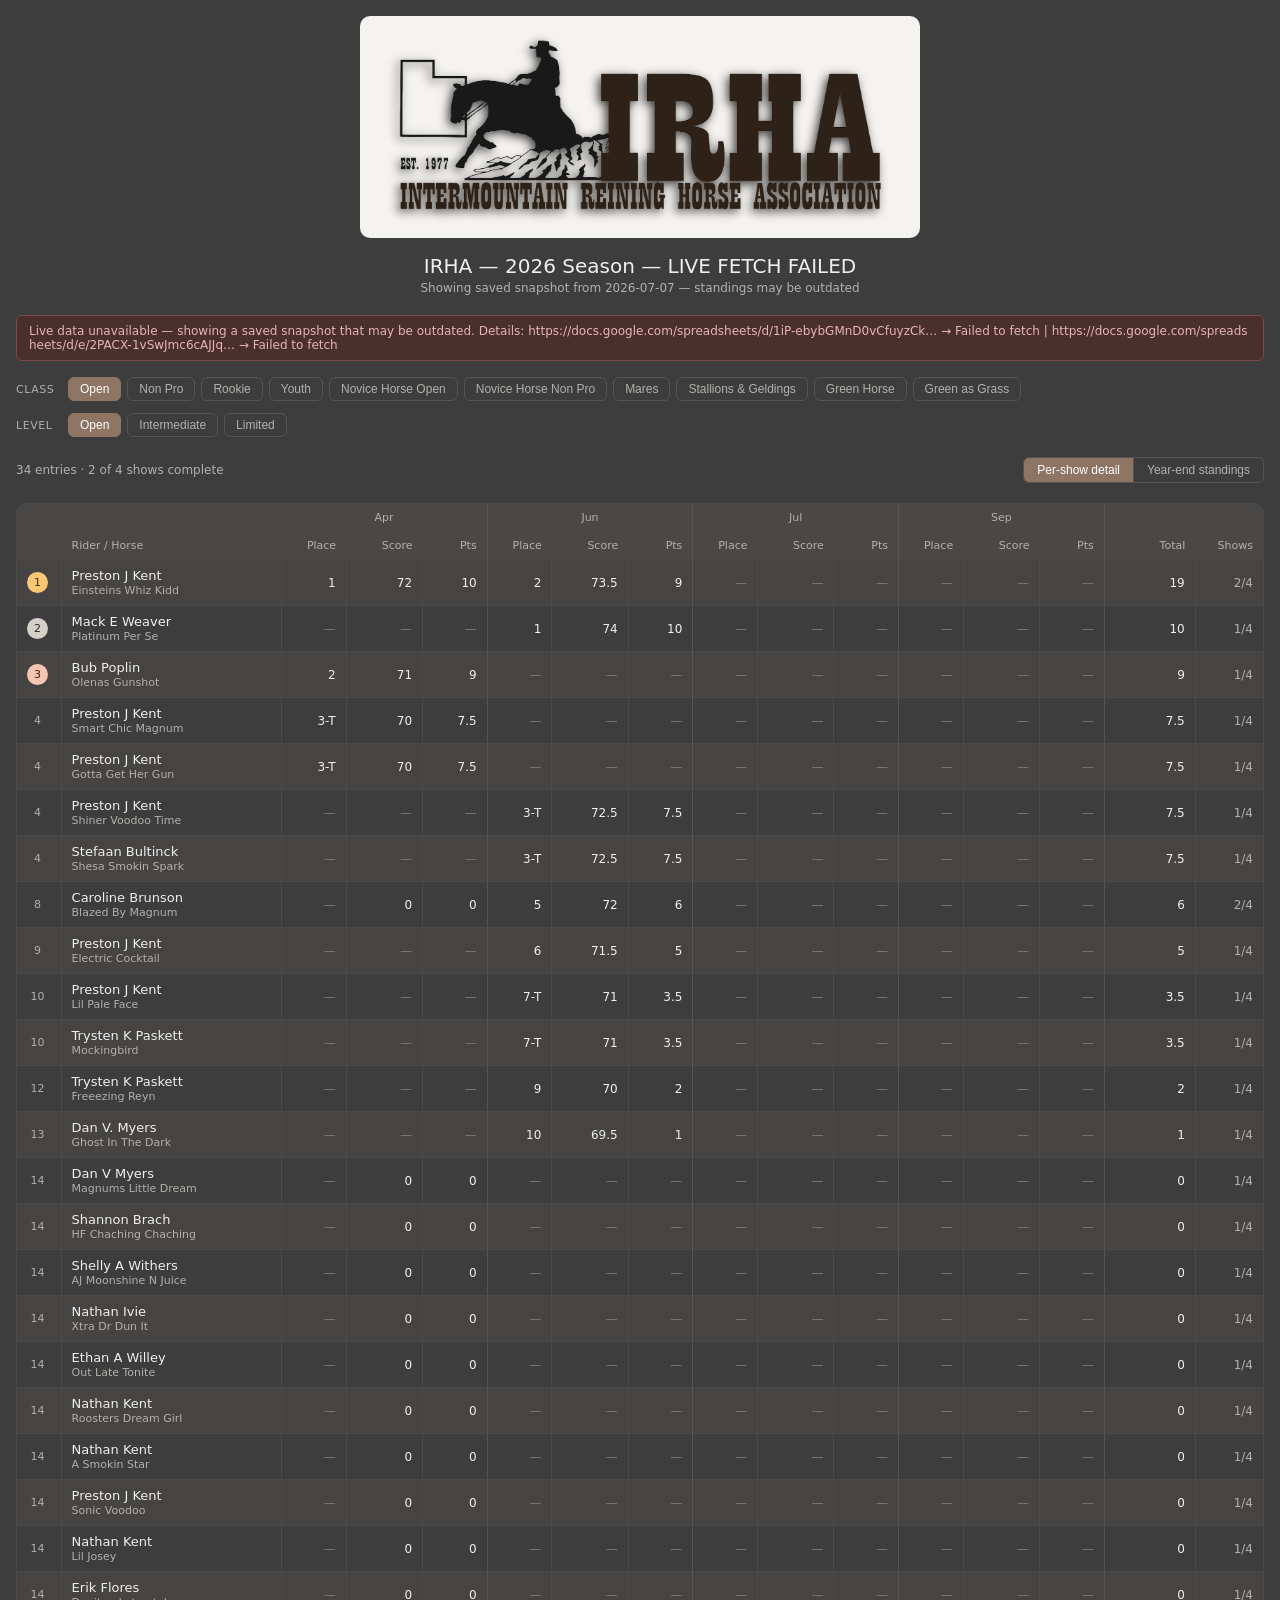
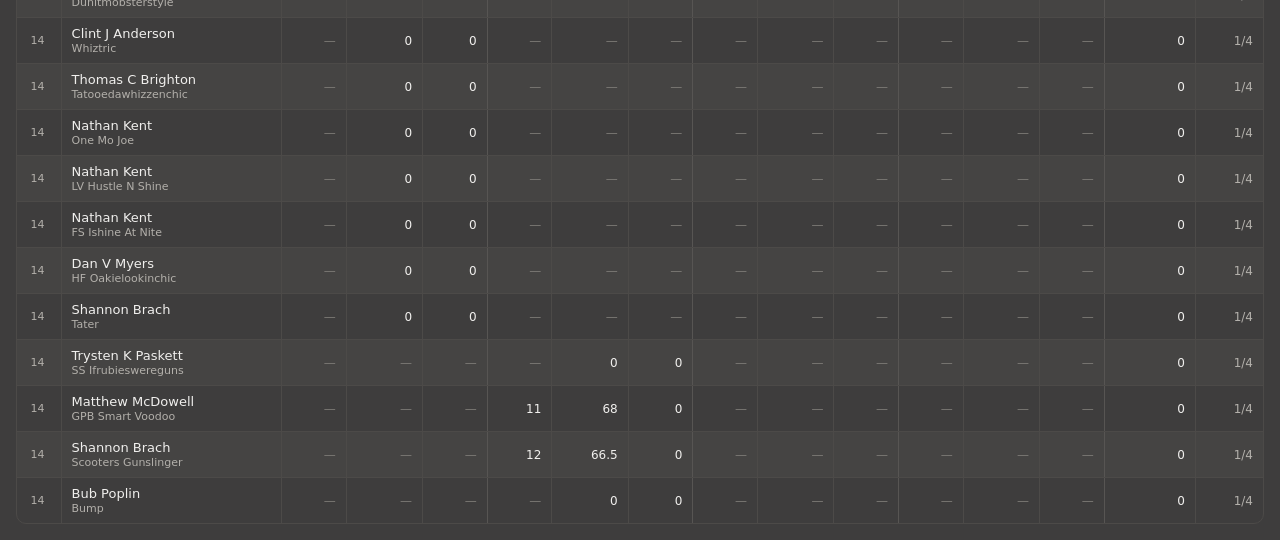
<file: index.html>
<!DOCTYPE html>
<html lang="en">
<head>
  <meta charset="UTF-8">
  <!-- viewport meta is what makes mobile browsers render at device width instead of a zoomed-out desktop view -->
  <meta name="viewport" content="width=device-width, initial-scale=1.0">
  <title>Western Reining Leaderboard</title>
  <link rel="stylesheet" href="css/styles.css">
</head>
<body>
  <!-- Screen-reader-only heading: invisible visually, but tells assistive tech what this page is -->
  <h2 class="sr-only">Western Reining standings — toggle between per-show detail and year-end summary</h2>

  <!-- The page skeleton. Everything dynamic (title, nav buttons, table) is empty here
       and gets filled in by JavaScript. HTML's only job is structure. -->
  <!-- Association header art. The PNG is dark-on-transparent, so it sits
       on a light "letterhead" card to stay visible on the dark theme. -->
  <div class="header-banner">
    <img src="assets/irha-header.png" alt="IRHA — Intermountain Reining Horse Association, est. 1977">
  </div>

  <h1 id="pageTitle"></h1>
  <p class="subtitle" id="pageSubtitle"></p>

  <!-- Only visible when the live data fetch fails; shows the actual error -->
  <div class="data-banner" id="dataBanner" hidden></div>

  <!-- Nav rows: a small label ("Class" / "Level") in front of each button
       row, so "Open / Open" stacked isn't ambiguous. The whole Level row
       (label included) hides when a class has only one level. -->
  <div class="nav-row">
    <span class="nav-label">Class</span>
    <div class="class-nav" id="classNav"></div>
  </div>
  <div class="nav-row" id="levelRow">
    <span class="nav-label">Level</span>
    <div class="level-nav" id="levelNav"></div>
  </div>

  <div class="top-bar">
    <div class="row-count" id="rowCount"></div>
    <div class="view-toggle">
      <button class="view-btn active" id="btnDetail">Per-show detail</button>
      <button class="view-btn" id="btnSummary">Year-end standings</button>
    </div>
  </div>

  <div class="table-wrap" id="tableWrap"></div>

  <!-- Scripts load in dependency order: data first, then scoring, then rendering,
       then main.js which wires everything together. Classic <script> tags (not ES modules)
       so the page works when opened directly from disk — no local server required. -->
  <script src="js/sample-data.js"></script>
  <script src="js/data.js"></script>
  <script src="js/scoring.js"></script>
  <script src="js/render.js"></script>
  <script src="js/main.js"></script>
</body>
</html>
</file>
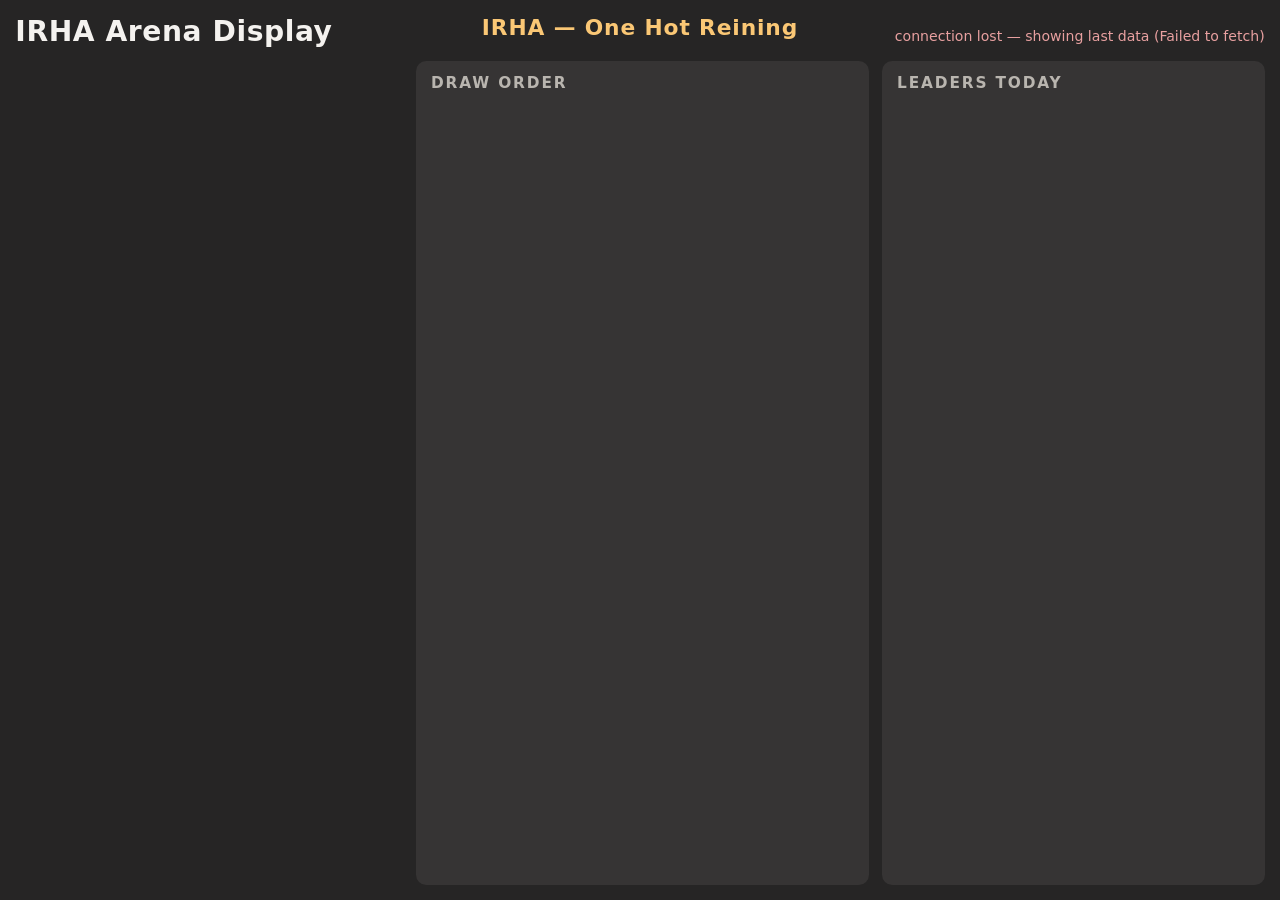
<file: arena.html>
<!DOCTYPE html>
<html lang="en">
<head>
<meta charset="UTF-8">
<meta name="viewport" content="width=device-width, initial-scale=1.0">
<title>IRHA Arena Display</title>
<style>
/* ============================================================
   Arena display — designed for a 1920x1080 TV / OBS browser
   source. Self-contained on purpose: one file, no dependencies,
   so OBS and the arena TV need exactly one URL.
   Fonts scale with the viewport (vw units) so it stays readable
   from the warm-up pen.
   ============================================================ */
* { box-sizing: border-box; margin: 0; padding: 0; }
:root {
  --bg: #262525;
  --panel: #363434;
  --panel-2: #424040;
  --text: #f4f2ef;
  --text-dim: #b9b5af;
  --accent: #8e7462;
  --gold: #FAC775;
  --now: #5d8a58;   /* current rider = green */
}
body {
  font-family: system-ui, -apple-system, "Segoe UI", Roboto, sans-serif;
  background: var(--bg);
  color: var(--text);
  height: 100vh;
  overflow: hidden;
  display: flex;
  flex-direction: column;
  padding: 1.2vw;
  gap: 1vw;
}

/* Top bar: group name + status */
.topbar { display: flex; justify-content: space-between; align-items: baseline; position: relative; }
.show-title {
  position: absolute; left: 50%; transform: translateX(-50%);
  font-size: 1.7vw; font-weight: 600; color: var(--gold); letter-spacing: .04em;
  white-space: nowrap;
}
.group-name { font-size: 2.2vw; font-weight: 600; letter-spacing: .02em; }
.status { font-size: 1.1vw; color: var(--text-dim); }
.status.err { color: #e8a0a0; }

.main { display: flex; gap: 1vw; flex: 1; min-height: 0; }

/* Left column: NOW / NEXT / ON DECK cards */
.updown { display: flex; flex-direction: column; gap: 1vw; flex: 1.1; min-width: 0; }
.card { background: var(--panel); border-radius: .8vw; padding: 1.2vw 1.5vw; }
.card .label { font-size: 1.1vw; color: var(--text-dim); text-transform: uppercase; letter-spacing: .12em; margin-bottom: .4vw; }
.card.now { background: linear-gradient(135deg, #46543f, #3a4a36); outline: .18vw solid var(--now); flex: 1.4; }
.card.now .rider { font-size: 3.6vw; font-weight: 700; line-height: 1.1; }
.card.now .horse { font-size: 2vw; color: var(--text-dim); margin-top: .3vw; }
.card.now .meta { font-size: 1.3vw; color: var(--text-dim); margin-top: .8vw; }
.card.drag { background: linear-gradient(135deg, #54503f, #4a4636); outline: .18vw solid var(--gold); }
.card.drag .rider { font-size: 3vw; font-weight: 700; color: var(--gold); }
.card.small { flex: 1; }
.card.small .rider { font-size: 2vw; font-weight: 600; }
.card.small .horse { font-size: 1.3vw; color: var(--text-dim); }
.draw-num { display: inline-block; background: var(--accent); color: #fff; border-radius: .5vw; padding: .1vw .7vw; font-size: 1.4vw; font-weight: 700; margin-right: .8vw; vertical-align: middle; }

/* Middle column: draw list window */
.list { flex: 1.2; background: var(--panel); border-radius: .8vw; padding: 1vw 1.2vw; overflow: hidden; min-width: 0; }
.list h2, .leaders h2 { font-size: 1.2vw; color: var(--text-dim); text-transform: uppercase; letter-spacing: .12em; margin-bottom: .6vw; }
.list table { width: 100%; border-collapse: collapse; font-size: 1.35vw; }
.list td { padding: .38vw .5vw; border-bottom: 1px solid #4a4846; white-space: nowrap; overflow: hidden; text-overflow: ellipsis; }
.list tr.done { color: var(--text-dim); }
.list tr.cur { background: rgba(93, 138, 88, .35); font-weight: 700; }
.list tr.dragrow { color: var(--gold); font-style: italic; }
.list td.d { width: 3.2vw; text-align: right; color: var(--text-dim); }
.list td.s { width: 5vw; text-align: right; font-variant-numeric: tabular-nums; }

/* Right column: today's class leaders */
.leaders { flex: 1; background: var(--panel); border-radius: .8vw; padding: 1vw 1.2vw; overflow: hidden; display: flex; flex-direction: column; gap: .8vw; min-width: 0; }
.lead-box { background: var(--panel-2); border-radius: .6vw; padding: .7vw .9vw; }
.lead-box .cls { font-size: 1.1vw; color: var(--gold); font-weight: 600; margin-bottom: .3vw; }
.lead-box .row { display: flex; justify-content: space-between; font-size: 1.25vw; padding: .12vw 0; }
.lead-box .row .nm { overflow: hidden; text-overflow: ellipsis; white-space: nowrap; margin-right: 1vw; }
.lead-box .row .sc { font-variant-numeric: tabular-nums; font-weight: 600; }
.empty-note { color: var(--text-dim); font-size: 1.2vw; }
</style>
</head>
<body>
  <div class="topbar">
    <div class="group-name" id="groupName">IRHA Arena Display</div>
    <div class="show-title" id="showTitle"></div>
    <div class="status" id="status">loading…</div>
  </div>
  <div class="main">
    <div class="updown" id="cards"></div>
    <div class="list">
      <h2>Draw Order</h2>
      <table><tbody id="drawList"></tbody></table>
    </div>
    <div class="leaders" id="leaders"><h2>Leaders Today</h2></div>
  </div>

<script>
/* ================= CONFIGURATION ==================================
   DATA_URL: where the Draws tab lives.
   - Best: the Apps Script web app URL (…/exec) — updates in seconds.
   - Works: a published-to-web CSV URL — updates in minutes (cached).
   - Empty: DEMO MODE with sample data, for testing OBS/TV layout.
   ================================================================== */
const DATA_URL = 'https://script.google.com/macros/s/AKfycbw2QJ_NOzHqAWXpS6edKpYKG1KIYdQz3Xao8dqhmTDsANiTHUYELqhG9zewKR3svyqhsA/exec';
const POLL_SECONDS = 15;

/** Shown centered in the top bar — edit once per show. */
const SHOW_TITLE = 'IRHA — One Hot Reining';

/** Map positional class tokens ("column:code" from the importer) to the
    LEVEL shown on the display. Club and national versions of the same
    level map to the SAME label and merge into one leader box — what
    matters arena-side is who leads L1, L2, Prime Time, etc. Unmapped
    tokens display as-is (their own box), so nothing breaks while the
    code vocabulary is still being learned. */
const LEVEL_LABELS = {
  // Nov Hrs NP group (confirmed from June data)
  '1:NHN1': 'Level 1',
  '4:L1': 'Level 1',
  '2:NHn2': 'Level 2',
  '5:L2': 'Level 2',
  '3:L3': 'Level 3',
  '6:L3': 'Level 3',
  // Green Reiner group: GR = IRHA Green as Grass; G1/G2 = national
  // Green Reiner levels (shown at the arena, not tracked by the club)
  '1:GR': 'Green as Grass',
  '2:G1': 'Green Reiner 1',
  '3:G2': 'Green Reiner 2',
};
const levelOf = t => LEVEL_LABELS[t] || t;

/* Demo data so the layout can be tested with no sheet connected */
const DEMO = [
  ['Group','Draw','Rider','Horse','Classes','Score','Note'],
  ['Novice Horse Non Pro','1','Sarai Laney Williamson','Shiner Voodoo Time','2:NHn2 5:L2 3:L3','72',''],
  ['Novice Horse Non Pro','2','Gabriela Harmsen','Ruf Rider','2:NHn2','68.5',''],
  ['Novice Horse Non Pro','3','Juston Palmer','Fo Sho','1:NHN1','SC',''],
  ['Novice Horse Non Pro','4','Hailey N Bird','TR Naughty Dottie','1:NHN1 2:NHn2','70.5',''],
  ['Novice Horse Non Pro','5','Kendra Manwaring','All Dun Gamblin','1:NHN1','',''],
  ['Novice Horse Non Pro','6','Edwardo Valdez','Dunitmobsterstyle','1:NHN1','',''],
  ['Novice Horse Non Pro','7','Charlee Ann Mabey','Douvoodoolikeido','3:L3','',''],
  ['Novice Horse Non Pro','','','','','','DRAG'],
  ['Novice Horse Non Pro','8','Douglas Graham','Try N Catch The Mob','3:L3','',''],
  ['Novice Horse Non Pro','9','Quincy Manwaring','Xtra Wimped Nay Nay','1:NHN1','',''],
  ['Novice Horse Non Pro','10','Stefaan Bultinck','LC Luna Star','1:NHN1','',''],
];

/* ---- Minimal CSV parser (same logic as the dashboard's) -------------- */
function parseCsv(text) {
  const rows = []; let row = [], field = '', q = false;
  for (let i = 0; i < text.length; i++) {
    const c = text[i];
    if (q) { if (c === '"') { if (text[i+1] === '"') { field += '"'; i++; } else q = false; } else field += c; }
    else if (c === '"') q = true;
    else if (c === ',') { row.push(field); field = ''; }
    else if (c === '\n') { row.push(field); rows.push(row); row = []; field = ''; }
    else if (c !== '\r') field += c;
  }
  if (field !== '' || row.length) { row.push(field); rows.push(row); }
  return rows;
}

/* ---- Data model -------------------------------------------------------
   A row is DONE when its Score cell has anything in it (a number, or
   SC for a scratch). The CURRENT run is the first not-done row; if
   that row is a drag-break marker, the arena is being dragged. */
function toEntries(grid) {
  const header = grid[0].map(h => h.trim());
  const idx = n => header.indexOf(n);
  const gi = idx('Group'), di = idx('Draw'), ri = idx('Rider'),
        hi = idx('Horse'), ci = idx('Classes'), si = idx('Score'), ni = idx('Note');
  return grid.slice(1)
    .map(r => ({
      group: (r[gi] || '').trim(),
      draw: (r[di] || '').trim(),
      rider: (r[ri] || '').trim(),
      horse: (r[hi] || '').trim(),
      classes: (r[ci] || '').trim().split(/\s+/).filter(Boolean),
      score: (r[si] || '').trim(),
      note: (r[ni] || '').trim(),
    }))
    .filter(e => e.rider || /drag/i.test(e.note)); // keep entries + drag markers
}

const isDrag = e => /drag/i.test(e.note) && !e.rider;

/** Drag rows never receive scores, so their completion is INFERRED:
    a drag is over the moment any LATER row has a score — the arena
    can't have been mid-drag while a rider behind it was being scored.
    A pending drag (nothing scored after it yet) is the current item
    and shows as ARENA DRAG. */
function markDoneDrags(entries) {
  let lastScored = -1;
  entries.forEach((e, i) => { if (e.score !== '') lastScored = i; });
  entries.forEach((e, i) => { e.dragDone = isDrag(e) && i < lastScored; });
  return entries;
}

const isDone = e => e.score !== '' || e.dragDone === true;
const numScore = e => { const n = parseFloat(e.score); return Number.isNaN(n) ? null : n; };

function render(entries) {
  const curIdx = entries.findIndex(e => !isDone(e) && (!isDrag(e) || true));
  // findIndex above: first row that is not done (drag rows are never "done",
  // so a pending drag naturally becomes the current item)
  const cur = curIdx === -1 ? null : entries[curIdx];
  const activeGroup = cur ? cur.group : (entries.length ? entries[entries.length - 1].group : '');
  document.getElementById('groupName').textContent = activeGroup || 'IRHA Arena Display';

  // ---- NOW / NEXT / ON DECK cards ----
  const upcoming = curIdx === -1 ? [] : entries.slice(curIdx).filter(e => !isDone(e)).slice(0, 3);
  const cards = document.getElementById('cards');
  cards.innerHTML = '';
  const labels = ['Now in Arena', 'Next', 'On Deck'];
  if (!upcoming.length) {
    cards.innerHTML = `<div class="card now"><div class="label">Group Complete</div>` +
      `<div class="rider">All runs scored</div></div>`;
  }
  upcoming.forEach((e, i) => {
    const cls = i === 0 ? (isDrag(e) ? 'card drag' : 'card now') : 'card small';
    const inner = isDrag(e)
      ? `<div class="label">${labels[i]}</div><div class="rider">ARENA DRAG</div>`
      : `<div class="label">${labels[i]}</div>` +
        `<div class="rider"><span class="draw-num">${e.draw}</span>${e.rider}</div>` +
        `<div class="horse">${e.horse}</div>` +
        (i === 0 ? `<div class="meta">${[...new Set(e.classes.map(levelOf))].join(' · ')}</div>` : '');
    cards.innerHTML += `<div class="${cls}">${inner}</div>`;
  });

  // ---- Draw list: exactly 2 completed rows for context, then the
  // current run and as many upcoming rows (and drags) as fit — the
  // container clips the bottom, so the future gets the space ----
  const groupRows = entries.filter(e => e.group === activeGroup);
  const gCur = groupRows.findIndex(e => !isDone(e));
  const start = Math.max(0, (gCur === -1 ? groupRows.length : gCur) - 2);
  const win = groupRows.slice(start, start + 24);
  document.getElementById('drawList').innerHTML = win.map(e => {
    if (isDrag(e)) return `<tr class="dragrow"><td class="d">—</td><td>ARENA DRAG</td><td class="s"></td></tr>`;
    const cls = e === groupRows[gCur] ? 'cur' : (isDone(e) ? 'done' : '');
    const sc = e.score === 'SC' ? 'SCR' : e.score;
    return `<tr class="${cls}"><td class="d">${e.draw}</td><td>${e.rider} · ${e.horse}</td><td class="s">${sc}</td></tr>`;
  }).join('');

  // ---- Leaders today: top 3 per LEVEL in the active group ----
  // Tokens are folded into level buckets first (club + national merge);
  // a run tagged with two tokens of the same level counts once.
  const lvls = [];
  groupRows.forEach(e => e.classes.forEach(t => {
    const l = levelOf(t);
    if (!lvls.includes(l)) lvls.push(l);
  }));
  // Adaptive density: font size stays constant (readability from a
  // distance beats completeness), so with many level boxes each box
  // shows fewer riders — every level's LEADER always fits on screen.
  const boxes = lvls.map(l => ({
    l,
    scored: groupRows
      .filter(e => e.classes.some(t => levelOf(t) === l) && numScore(e) !== null && numScore(e) > 0)
      .sort((a, b) => numScore(b) - numScore(a)),
  })).filter(b => b.scored.length);
  const rowsPer = boxes.length <= 4 ? 3 : (boxes.length <= 6 ? 2 : 1);

  const leaders = document.getElementById('leaders');
  leaders.innerHTML = '<h2>Leaders Today</h2>';
  boxes.forEach(b => {
    leaders.innerHTML += `<div class="lead-box"><div class="cls">${b.l}</div>` +
      b.scored.slice(0, rowsPer).map(e =>
        `<div class="row"><span class="nm">${e.rider}</span><span class="sc">${e.score}</span></div>`).join('') +
      `</div>`;
  });
  if (leaders.children.length === 1) {
    leaders.innerHTML += `<div class="empty-note">Leaders appear as scores are entered.</div>`;
  }
}

/* ---- Polling loop ------------------------------------------------------
   Fetch, render, repeat. On a failed fetch the display keeps showing the
   last good data and marks the status line — a flaky arena connection
   should never blank the screen. */
document.getElementById('showTitle').textContent = SHOW_TITLE;

let lastGood = null;
async function tick() {
  const status = document.getElementById('status');
  try {
    let grid;
    if (!DATA_URL) {
      grid = DEMO;
      status.textContent = 'DEMO DATA — set DATA_URL in arena.html';
    } else {
      const resp = await fetch(DATA_URL, { cache: 'no-store' });
      if (!resp.ok) throw new Error('HTTP ' + resp.status);
      const text = await resp.text();
      // Apps Script returns JSON (starts with "["); published sheets return CSV
      grid = text.trimStart().startsWith('[') ? JSON.parse(text) : parseCsv(text);
      status.textContent = 'updated ' + new Date().toLocaleTimeString();
      status.classList.remove('err');
    }
    lastGood = grid;
    render(markDoneDrags(toEntries(grid)));
  } catch (err) {
    status.textContent = 'connection lost — showing last data (' + err.message + ')';
    status.classList.add('err');
    if (lastGood) render(markDoneDrags(toEntries(lastGood)));
  }
  setTimeout(tick, POLL_SECONDS * 1000);
}
tick();
</script>
</body>
</html>
</file>
<file: css/styles.css>
/* ============================================================
   Western Reining Leaderboard — styles
   ============================================================
   The prototype relied on CSS variables (--color-*, --font-sans)
   supplied by its host environment. Standalone, those variables
   don't exist — so we define our own defaults in :root below.
   When this gets embedded in the association's site, the theme
   can be re-skinned by overriding just these variables.
   ============================================================ */

:root {
  --font-sans: system-ui, -apple-system, "Segoe UI", Roboto, Helvetica, Arial, sans-serif;

  /* Dark theme matched to the association's Squarespace site */
  --color-background:     #3e3d3d;  /* site main background */
  --color-accent:         #8e7462;  /* site contrast color — active buttons, highlights */
  --color-accent-text:    #ffffff;

  --color-text-primary:   #f0efed;
  --color-text-secondary: #b3b0ab;
  --color-text-tertiary:  #7d7a76;

  --color-border-primary:   #6a6764;
  --color-border-secondary: #575553;
  --color-border-tertiary:  #4c4a48;

  --color-background-secondary: #4a4846;

  --border-radius-md: 6px;
  --border-radius-lg: 10px;
}

* { box-sizing: border-box; margin: 0; padding: 0; }

body {
  font-family: var(--font-sans);
  background: var(--color-background);
  color: var(--color-text-primary);
  padding: 1rem;
  font-size: 13px;
}

/* Visually hidden but readable by screen readers */
.sr-only {
  position: absolute;
  width: 1px; height: 1px;
  padding: 0; margin: -1px;
  overflow: hidden;
  clip: rect(0 0 0 0);
  white-space: nowrap;
  border: 0;
}

/* Association header art on a light card (dark logo needs light backing) */
.header-banner {
  background: #f5f3ef;
  border-radius: var(--border-radius-lg);
  padding: 10px 18px;
  margin: 0 auto 1rem;
  max-width: 560px;
}
.header-banner img { display: block; max-width: 100%; height: auto; margin: 0 auto; }

/* Header block is centered; nav and tables stay left-aligned */
h1 { font-size: 20px; font-weight: 500; margin-bottom: 3px; text-align: center; }

.subtitle {
  font-size: 12px;
  color: var(--color-text-secondary);
  margin-bottom: 1.25rem;
  text-align: center;
}

/* Error banner — hidden unless the live data fetch fails */
.data-banner {
  font-size: 12px;
  padding: 8px 12px;
  margin-bottom: 1rem;
  border: 0.5px solid #7a4a4a;
  border-radius: var(--border-radius-md);
  background: #4a2f2f;
  color: #e8b4b4;
  word-break: break-all;
}

/* ---------- Navigation (class + level button rows) ---------- */

/* Each nav row = a small label ("Class" / "Level") + its button row */
.nav-row { display: flex; gap: 10px; margin-bottom: .75rem; }
#levelRow { margin-bottom: 1.25rem; }

.nav-label {
  font-size: 11px;
  font-weight: 500;
  color: var(--color-text-secondary);
  text-transform: uppercase;
  letter-spacing: .05em;
  min-width: 42px;   /* both labels same width so button rows align */
  padding-top: 6px;  /* optically centers the label on the first button row */
}

.class-nav, .level-nav { display: flex; flex-wrap: wrap; gap: 6px; }

.top-bar {
  display: flex;
  align-items: center;
  justify-content: space-between;
  flex-wrap: wrap;
  gap: 8px;
  margin-bottom: 1.25rem;
}

.row-count { font-size: 12px; color: var(--color-text-secondary); }

.nav-btn {
  font-size: 12px;
  padding: 4px 11px;
  border-radius: var(--border-radius-md);
  border: 0.5px solid var(--color-border-secondary);
  background: transparent;
  color: var(--color-text-secondary);
  cursor: pointer;
  transition: all .12s;
}
.nav-btn:hover { background: var(--color-background-secondary); color: var(--color-text-primary); }
.nav-btn.active {
  background: var(--color-accent);
  color: var(--color-accent-text);
  border-color: var(--color-accent);
  font-weight: 500;
}

/* ---------- Detail / Year-end view toggle ---------- */

.view-toggle {
  display: flex;
  border: 0.5px solid var(--color-border-secondary);
  border-radius: var(--border-radius-md);
  overflow: hidden;
}
.view-btn {
  font-size: 12px;
  padding: 5px 13px;
  border: none;
  background: transparent;
  color: var(--color-text-secondary);
  cursor: pointer;
  transition: all .12s;
}
.view-btn:hover { background: var(--color-background-secondary); }
.view-btn.active {
  background: var(--color-accent);
  color: var(--color-accent-text);
  font-weight: 500;
}
.view-btn + .view-btn { border-left: 0.5px solid var(--color-border-secondary); }

/* ---------- Table ---------- */

/* overflow:auto gives horizontal scrolling on narrow screens instead of
   squishing the wide detail table — key part of the mobile strategy */
.table-wrap {
  border: 0.5px solid var(--color-border-tertiary);
  border-radius: var(--border-radius-lg);
  overflow: auto;
}

/* table-layout:fixed + explicit <colgroup> widths (set in render.js) is what
   keeps the two-row header perfectly aligned with the data columns */
table {
  border-collapse: collapse;
  font-size: 12px;
  white-space: nowrap;
  table-layout: fixed;
}

th {
  font-size: 11px;
  font-weight: 500;
  color: var(--color-text-secondary);
  text-align: right;
  padding: 7px 10px;
  border-bottom: 0.5px solid var(--color-border-tertiary);
  overflow: hidden;
  text-overflow: ellipsis;
}
th.l { text-align: left; }
th.c { text-align: center; }

td {
  padding: 8px 10px;
  border-bottom: 0.5px solid var(--color-border-tertiary);
  vertical-align: middle;
  border-right: 0.5px solid var(--color-border-tertiary);
  text-align: right;
  overflow: hidden;
  text-overflow: ellipsis;
}
td:last-child { border-right: none; }
tr:last-child td { border-bottom: none; }
td.l { text-align: left; }

/* Rider name leads; horse name secondary beneath it */
.rider { font-weight: 500; font-size: 13px; }
.horse { font-size: 11px; color: var(--color-text-secondary); margin-top: 1px; }

/* ---------- Rank badges: gold / silver / bronze / plain ---------- */

.rank-badge {
  display: inline-flex;
  align-items: center;
  justify-content: center;
  width: 21px; height: 21px;
  border-radius: 50%;
  font-size: 11px;
  font-weight: 500;
}
.r1 { background: #FAC775; color: #412402; }
.r2 { background: #D3D1C7; color: #2C2C2A; }
.r3 { background: #F5C4B3; color: #4A1B0C; }
.rn { background: transparent; color: var(--color-text-secondary); }

/* ---------- Status treatments ---------- */

/* 65+ rider (may hold the saddle horn) — from trailing "+" in the sheet */
.senior-pill {
  font-size: 10px;
  padding: 1px 6px;
  border-radius: 99px;
  border: 0.5px solid var(--color-border-secondary);
  margin-left: 4px;
  color: var(--color-text-secondary);
  background: var(--color-background-secondary);
}

.dnq-pill {
  font-size: 10px;
  padding: 1px 6px;
  border-radius: 99px;
  border: 0.5px solid var(--color-border-tertiary);
  margin-left: 4px;
  color: var(--color-text-tertiary);
}

.participation { font-size: 12px; color: var(--color-text-secondary); }

/* Non-participation: dimmed dash */
.empty { color: var(--color-text-tertiary); }

/* Dropped (low score): struck through — visually distinct from non-participation */
.dropped { text-decoration: line-through; color: var(--color-text-tertiary); }

/* Zero score (competed, no points): shown normally but placement is a dash */

.totals-sep { border-left: 0.5px solid var(--color-border-secondary) !important; }

.show-grp-hdr {
  text-align: center !important;
  font-weight: 500;
  font-size: 11px;
  color: var(--color-text-secondary);
  border-right: 0.5px solid var(--color-border-secondary);
}
.show-grp-blank { border-bottom: 0.5px solid var(--color-border-tertiary); }

/* ---------- Green as Grass progress view ---------- */

.gag-caption { font-size: 12px; color: var(--color-text-secondary); padding: 10px 12px 2px; }
.gag-warning { font-size: 12px; color: #e8b4b4; padding: 8px 12px 0; }

/* Progress bar toward the 50-point graduation */
.gag-bar-track {
  height: 10px;
  border-radius: 99px;
  background: var(--color-background-secondary);
  overflow: hidden;
  min-width: 120px;
}
.gag-bar-fill { height: 100%; background: var(--color-accent); border-radius: 99px; }
.gag-bar-fill.grad { background: #FAC775; }  /* gold once graduated */

.grad-pill {
  font-size: 10px;
  padding: 1px 6px;
  border-radius: 99px;
  background: #FAC775;
  color: #412402;
  margin-left: 6px;
  font-weight: 600;
}
/* Crossed 50 this season — the buckle to-do list */
.grad-pill.new {
  background: #412402;
  color: #FAC775;
  border: 1px solid #FAC775;
}

/* Archive of riders not seen recently — native collapsible element */
details.gag-archive { padding: 4px 12px 12px; }
details.gag-archive summary { cursor: pointer; font-size: 12px; color: var(--color-text-secondary); padding: 6px 0; }
</file>
